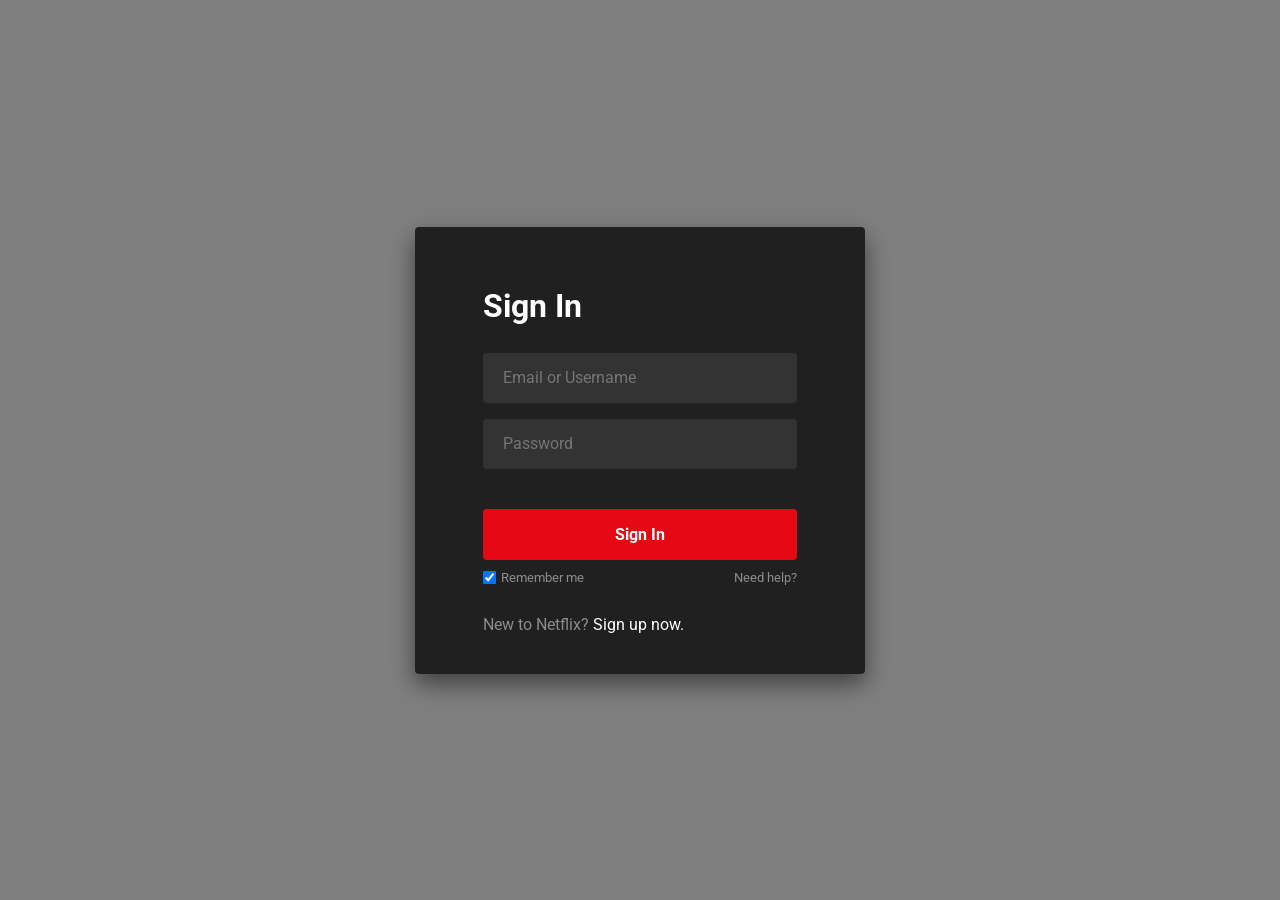
<file: frontend/index.html>
<!DOCTYPE html>
<html lang="en">

<head>
    <meta charset="UTF-8">
    <meta name="viewport" content="width=device-width, initial-scale=1.0">
    <title>Netflix Login - Sign In</title>
    <link rel="stylesheet" href="style.css">
</head>

<body>
    <div class="auth-container">
        <h1>Sign In</h1>
        <div id="error-msg" class="error-message"></div>
        <form id="login-form">
            <div class="form-group">
                <input type="text" id="identifier" placeholder="Email or Username" required>
            </div>
            <div class="form-group">
                <input type="password" id="password" placeholder="Password" required>
            </div>
            <button type="submit">Sign In</button>
            <div class="options">
                <label><input type="checkbox" checked> Remember me</label>
                <span>Need help?</span>
            </div>
        </form>
        <div class="signup-link">
            New to Netflix? <a href="register.html">Sign up now.</a>
        </div>
    </div>

    <script>
        const loginForm = document.getElementById('login-form');
        const errorMsg = document.getElementById('error-msg');

        loginForm.addEventListener('submit', async (e) => {
            e.preventDefault();
            const identifier = document.getElementById('identifier').value;
            const password = document.getElementById('password').value;

            try {
                const response = await fetch('http://localhost:5000/login', {
                    method: 'POST',
                    headers: { 'Content-Type': 'application/json' },
                    body: JSON.stringify({ identifier, password })
                });

                const data = await response.json();

                if (response.ok) {
                    localStorage.setItem('token', data.token);
                    localStorage.setItem('user', JSON.stringify(data.user));
                    window.location.href = 'landing.html';
                } else {
                    errorMsg.textContent = data.message;
                    errorMsg.style.display = 'block';
                }
            } catch (err) {
                errorMsg.textContent = "Something went wrong. Please try again.";
                errorMsg.style.display = 'block';
            }
        });
    </script>
</body>

</html>
</file>
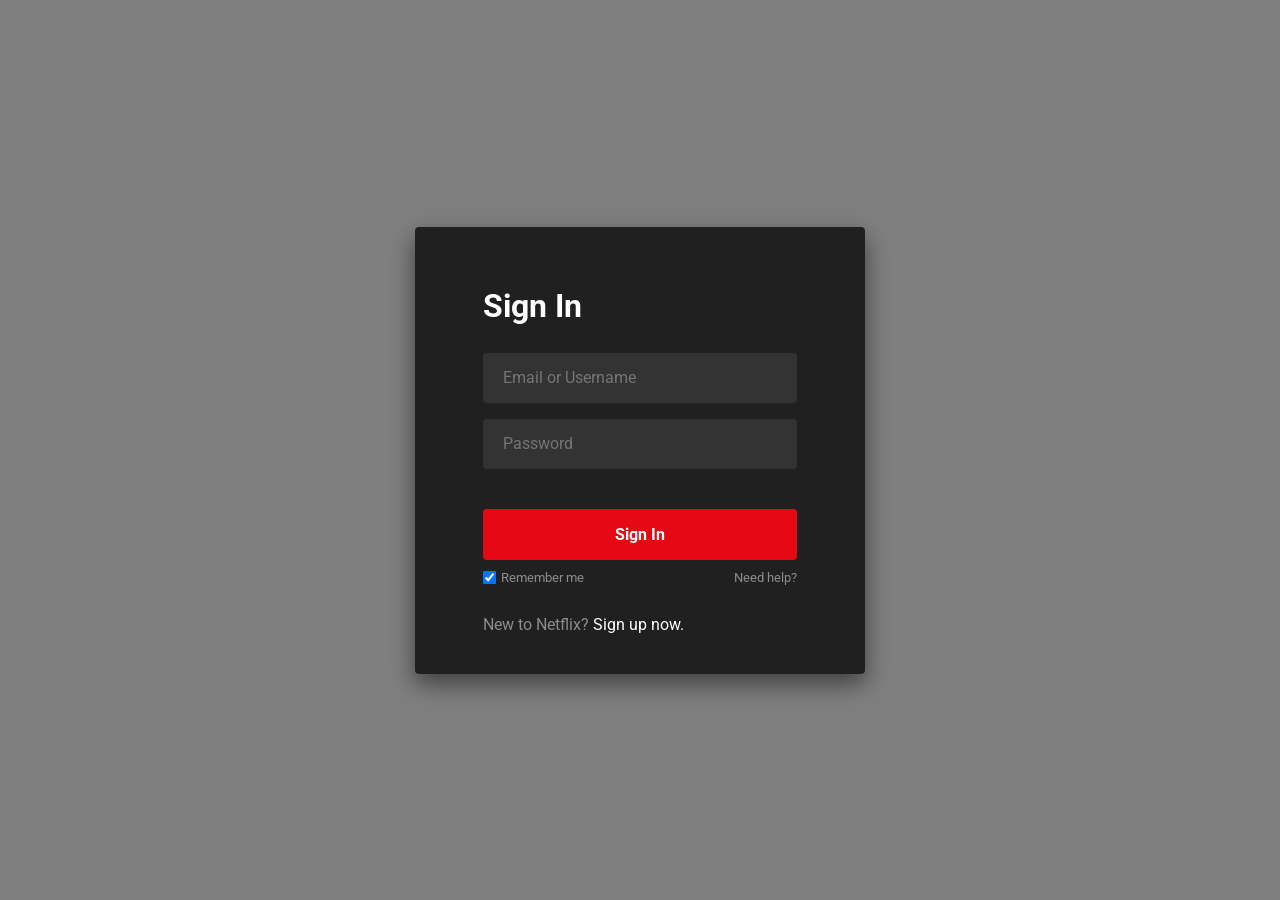
<file: frontend/dashboard.html>
<!DOCTYPE html>
<html lang="en">

<head>
    <meta charset="UTF-8">
    <meta name="viewport" content="width=device-width, initial-scale=1.0">
    <title>Netflix - Dashboard</title>
    <link rel="stylesheet" href="style.css">
    <style>
        body {
            background: var(--dark-bg);
            display: flex;
            flex-direction: column;
            justify-content: flex-start;
            padding: 20px;
        }

        .header {
            display: flex;
            justify-content: space-between;
            align-items: center;
            width: 100%;
            margin-bottom: 50px;
        }

        .logo {
            color: var(--primary-red);
            font-size: 32px;
            font-weight: 700;
        }

        .logout-btn {
            background: var(--primary-red);
            color: white;
            padding: 8px 16px;
            border: none;
            border-radius: 4px;
            cursor: pointer;
            width: auto;
            margin-top: 0;
        }

        .welcome-card {
            background: var(--input-bg);
            padding: 30px;
            border-radius: 8px;
            max-width: 600px;
            width: 100%;
            margin: 0 auto;
        }
    </style>
</head>

<body>
    <div class="header">
        <div class="logo">NETFLIX</div>
        <button id="logout-btn" class="logout-btn">Sign Out</button>
    </div>

    <div class="welcome-card">
        <h1>Welcome Back!</h1>
        <p id="welcome-text" style="font-size: 18px; color: var(--muted-text);"></p>
        <p style="margin-top: 20px;">You have successfully logged into your account.</p>
    </div>

    <script>
        const token = localStorage.getItem('token');
        const user = JSON.parse(localStorage.getItem('user'));
        const welcomeText = document.getElementById('welcome-text');
        const logoutBtn = document.getElementById('logout-btn');

        if (!token) {
            window.location.href = 'index.html';
        } else {
            welcomeText.textContent = `Hello, ${user ? user.full_name : 'User'} (${user ? user.username : ''})`;

            // Verify token with backend
            fetch('http://localhost:5000/dashboard', {
                headers: { 'Authorization': `Bearer ${token}` }
            })
                .then(res => {
                    if (!res.ok) {
                        localStorage.removeItem('token');
                        window.location.href = 'index.html';
                    }
                })
                .catch(err => console.error(err));
        }

        logoutBtn.addEventListener('click', () => {
            localStorage.removeItem('token');
            localStorage.removeItem('user');
            window.location.href = 'index.html';
        });
    </script>
</body>

</html>
</file>
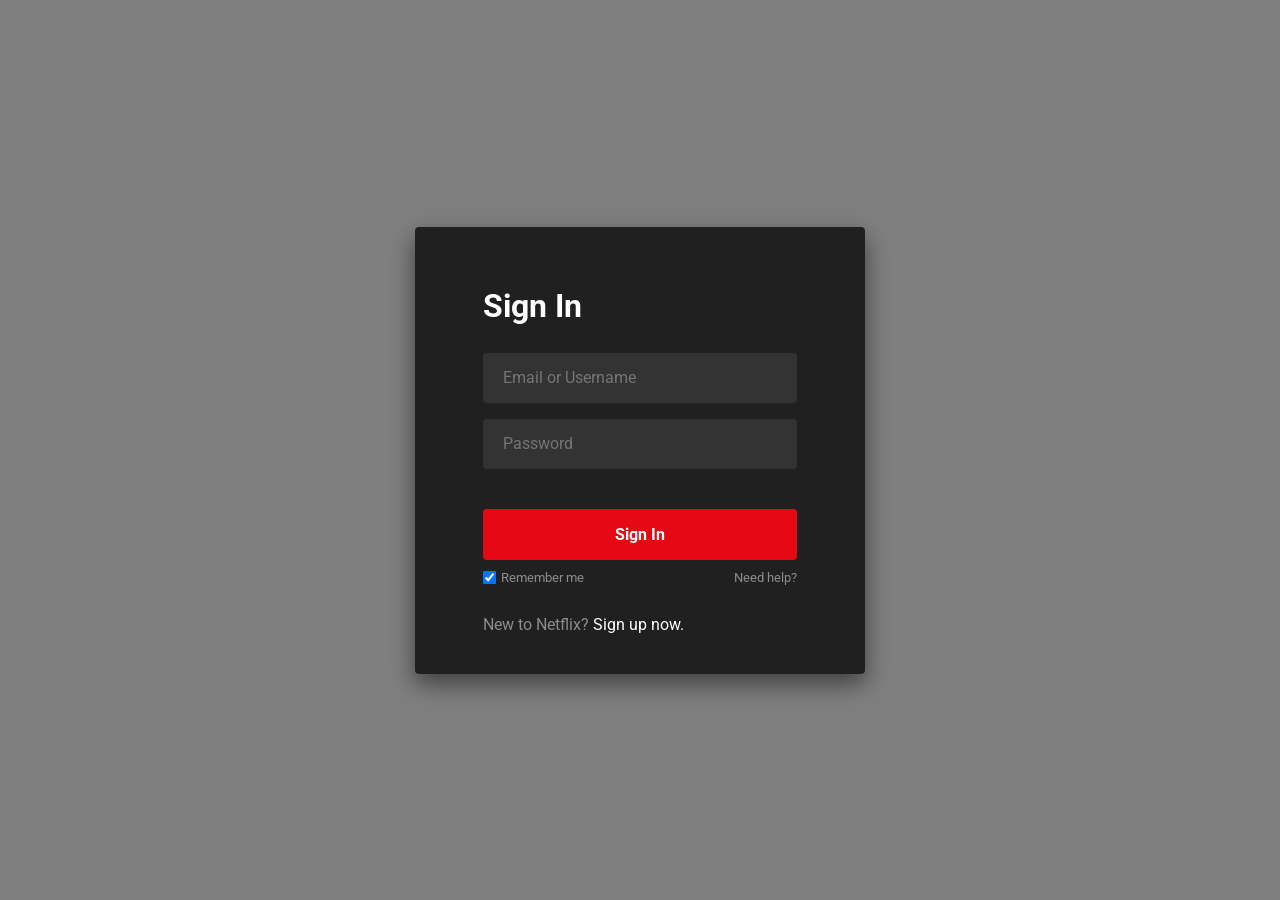
<file: frontend/landing.html>
<!DOCTYPE html>
<html lang="en">

<head>
    <meta charset="UTF-8">
    <meta name="viewport" content="width=device-width, initial-scale=1.0">
    <title>Netflix - Landing Page</title>
    <link rel="stylesheet" href="style.css">
    <style>
        body {
            background: var(--dark-bg);
            display: flex;
            flex-direction: column;
            justify-content: flex-start;
            padding: 20px;
        }

        .header {
            display: flex;
            justify-content: space-between;
            align-items: center;
            width: 100%;
            margin-bottom: 50px;
        }

        .logo {
            color: var(--primary-red);
            font-size: 32px;
            font-weight: 700;
        }

        .logout-btn {
            background: var(--primary-red);
            color: white;
            padding: 8px 16px;
            border: none;
            border-radius: 4px;
            cursor: pointer;
            width: auto;
            margin-top: 0;
        }

        .welcome-card {
            background: var(--input-bg);
            padding: 40px;
            border-radius: 8px;
            max-width: 800px;
            width: 100%;
            margin: 0 auto;
            box-shadow: 0 10px 30px rgba(0, 0, 0, 0.5);
            text-align: center;
        }

        .user-info {
            margin-top: 30px;
            padding: 20px;
            background: rgba(255, 255, 255, 0.05);
            border-radius: 4px;
            text-align: left;
        }
    </style>
</head>

<body>
    <div class="header">
        <div class="logo">NETFLIX</div>
        <button id="logout-btn" class="logout-btn" onclick="logout()">Sign Out</button>
    </div>

    <div class="welcome-card">
        <h1>Welcome to Your Landing Page</h1>
        <p id="welcome-text" style="font-size: 20px; color: var(--text-color); margin-top: 10px;"></p>

        <div id="protected-data" class="user-info">
            <h3 style="color: var(--primary-red); margin-bottom: 10px;">Protected Content</h3>
            <p id="data-content">Loading protected data from backend...</p>
        </div>

        <p style="margin-top: 30px; color: var(--muted-text);">This page is protected by JWT middleware. Only
            authenticated users can see this content.</p>
    </div>

    <script>
        // Check for token on page load
        const token = localStorage.getItem('token');
        const welcomeText = document.getElementById('welcome-text');
        const dataContent = document.getElementById('data-content');

        if (!token) {
            // If no token exists, redirect to login page immediately
            console.log('No token found, redirecting to login...');
            window.location.href = 'index.html';
        } else {
            // If token exists, fetch protected data
            const user = JSON.parse(localStorage.getItem('user'));
            welcomeText.textContent = `Hello, ${user ? user.full_name : 'Valued Member'}!`;

            fetchProtectedData();
        }

        async function fetchProtectedData() {
            try {
                const response = await fetch('http://localhost:5000/landing', {
                    method: 'GET',
                    headers: {
                        'Authorization': `Bearer ${token}`
                    }
                });

                if (response.ok) {
                    const data = await response.json();
                    dataContent.textContent = data.message;
                } else if (response.status === 403 || response.status === 401) {
                    // Token is invalid or expired, redirect to login
                    console.log('Token invalid or expired, redirecting...');
                    localStorage.removeItem('token');
                    localStorage.removeItem('user');
                    window.location.href = 'index.html';
                } else {
                    dataContent.textContent = "Error loading protected data.";
                }
            } catch (err) {
                console.error('Fetch error:', err);
                dataContent.textContent = "Could not connect to the server.";
            }
        }

        function logout() {
            localStorage.removeItem('token');
            localStorage.removeItem('user');
            window.location.href = 'index.html';
        }
    </script>
</body>

</html>
</file>
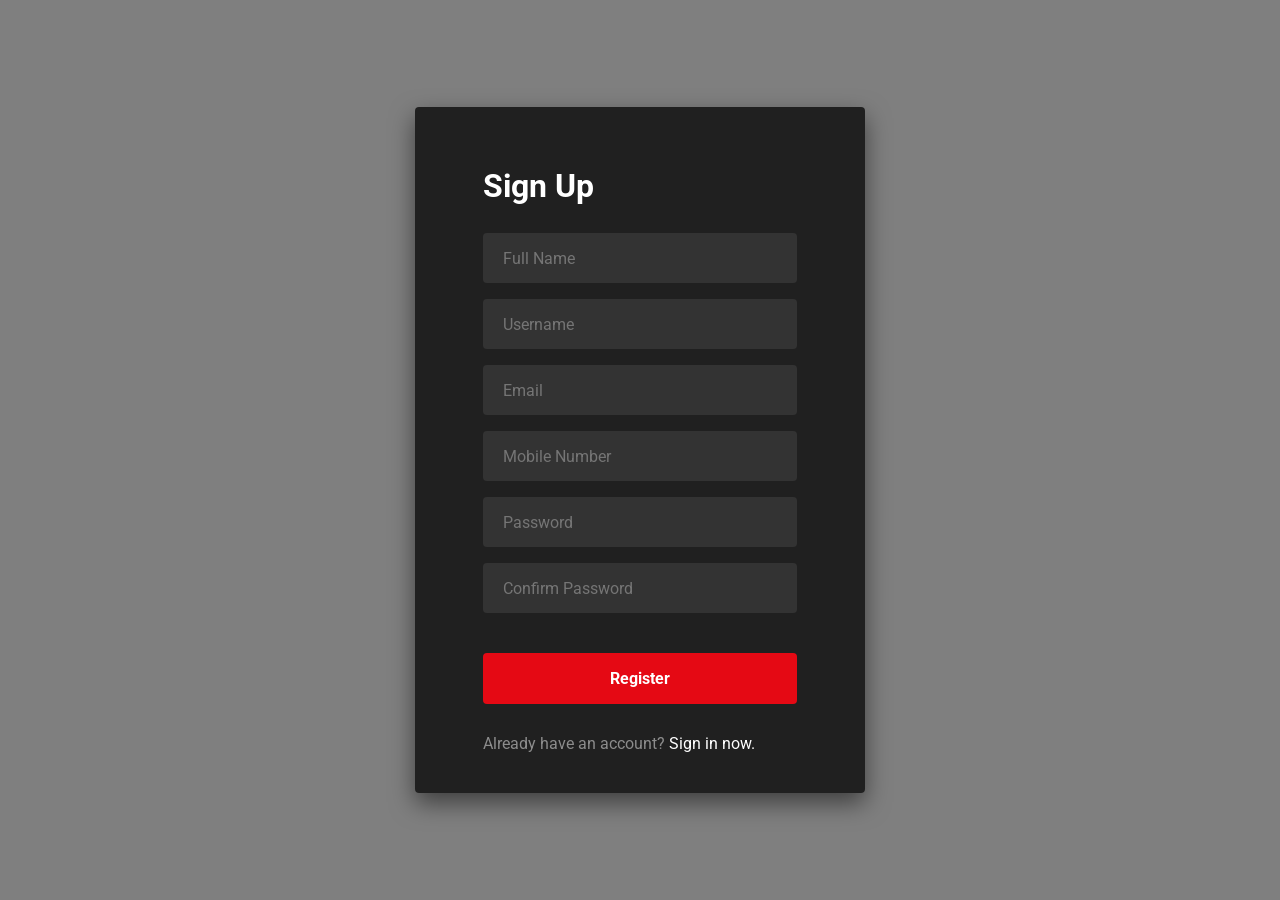
<file: frontend/register.html>
<!DOCTYPE html>
<html lang="en">

<head>
    <meta charset="UTF-8">
    <meta name="viewport" content="width=device-width, initial-scale=1.0">
    <title>Netflix - Sign Up</title>
    <link rel="stylesheet" href="style.css">
</head>

<body>
    <div class="auth-container">
        <h1>Sign Up</h1>
        <div id="error-msg" class="error-message"></div>
        <div id="success-msg" class="success-message"></div>
        <form id="register-form">
            <div class="form-group">
                <input type="text" id="full_name" placeholder="Full Name" required>
            </div>
            <div class="form-group">
                <input type="text" id="username" placeholder="Username" required>
            </div>
            <div class="form-group">
                <input type="email" id="email" placeholder="Email" required>
            </div>
            <div class="form-group">
                <input type="text" id="mobile" placeholder="Mobile Number">
            </div>
            <div class="form-group">
                <input type="password" id="password" placeholder="Password" required>
            </div>
            <div class="form-group">
                <input type="password" id="confirm_password" placeholder="Confirm Password" required>
            </div>
            <button type="submit">Register</button>
        </form>
        <div class="signup-link">
            Already have an account? <a href="index.html">Sign in now.</a>
        </div>
    </div>

    <script>
        const registerForm = document.getElementById('register-form');
        const errorMsg = document.getElementById('error-msg');
        const successMsg = document.getElementById('success-msg');

        registerForm.addEventListener('submit', async (e) => {
            e.preventDefault();
            const full_name = document.getElementById('full_name').value;
            const username = document.getElementById('username').value;
            const email = document.getElementById('email').value;
            const mobile_number = document.getElementById('mobile').value;
            const password = document.getElementById('password').value;
            const confirm_password = document.getElementById('confirm_password').value;

            // Password matching validation
            if (password !== confirm_password) {
                errorMsg.textContent = "Passwords do not match.";
                errorMsg.style.display = 'block';
                successMsg.style.display = 'none';
                return;
            }

            try {
                const response = await fetch('http://localhost:5000/register', {
                    method: 'POST',
                    headers: { 'Content-Type': 'application/json' },
                    body: JSON.stringify({ full_name, username, email, mobile_number, password })
                });

                const data = await response.json();

                if (response.ok) {
                    successMsg.textContent = data.message;
                    successMsg.style.display = 'block';
                    errorMsg.style.display = 'none';
                    setTimeout(() => {
                        window.location.href = 'index.html';
                    }, 2000);
                } else {
                    errorMsg.textContent = data.message;
                    errorMsg.style.display = 'block';
                    successMsg.style.display = 'none';
                }
            } catch (err) {
                errorMsg.textContent = "Something went wrong. Please try again.";
                errorMsg.style.display = 'block';
            }
        });
    </script>
</body>

</html>
</file>
<file: frontend/style.css>
@import url('https://fonts.googleapis.com/css2?family=Roboto:wght@300;400;500;700&display=swap');

:root {
    --primary-red: #e50914;
    --dark-bg: #000000;
    --card-bg: rgba(0, 0, 0, 0.75);
    --input-bg: #333333;
    --text-color: #ffffff;
    --muted-text: #8c8c8c;
}

* {
    margin: 0;
    padding: 0;
    box-sizing: border-box;
    font-family: 'Roboto', sans-serif;
}

body {
    background: linear-gradient(rgba(0, 0, 0, 0.5), rgba(0, 0, 0, 0.5)), url('https://assets.nflxext.com/ffe/siteui/vlv3/f841d4c7-10e1-40af-bca1-07583d88f143/75948332-9dc4-4c54-8e12-42111d954605/US-en-20220502-popsignuptwoweeks-perspective_alpha_website_medium.jpg');
    background-size: cover;
    background-position: center;
    height: 100vh;
    display: flex;
    justify-content: center;
    align-items: center;
    color: var(--text-color);
}

.auth-container {
    background-color: var(--card-bg);
    padding: 60px 68px 40px;
    width: 100%;
    max-width: 450px;
    border-radius: 4px;
    box-shadow: 0 10px 25px rgba(0,0,0,0.5);
}

h1 {
    font-size: 32px;
    font-weight: 700;
    margin-bottom: 28px;
}

.form-group {
    margin-bottom: 16px;
    position: relative;
}

.form-group input {
    width: 100%;
    height: 50px;
    padding: 16px 20px;
    background: var(--input-bg);
    border: none;
    border-radius: 4px;
    color: white;
    font-size: 16px;
    outline: none;
}

.form-group input:focus {
    background: #454545;
}

button {
    width: 100%;
    padding: 16px;
    background: var(--primary-red);
    color: white;
    font-size: 16px;
    font-weight: 700;
    border: none;
    border-radius: 4px;
    margin-top: 24px;
    cursor: pointer;
    transition: background 0.2s;
}

button:hover {
    background: #f40612;
}

.options {
    display: flex;
    justify-content: space-between;
    margin-top: 10px;
    font-size: 13px;
    color: var(--muted-text);
}

.options label {
    display: flex;
    align-items: center;
    gap: 5px;
}

.signup-link {
    margin-top: 30px;
    color: var(--muted-text);
    font-size: 16px;
}

.signup-link a {
    color: white;
    text-decoration: none;
}

.signup-link a:hover {
    text-decoration: underline;
}

.error-message {
    background: #e87c03;
    color: white;
    padding: 10px 15px;
    border-radius: 4px;
    font-size: 14px;
    margin-bottom: 16px;
    display: none;
}

.success-message {
    background: #28a745;
    color: white;
    padding: 10px 15px;
    border-radius: 4px;
    font-size: 14px;
    margin-bottom: 16px;
    display: none;
}
</file>
